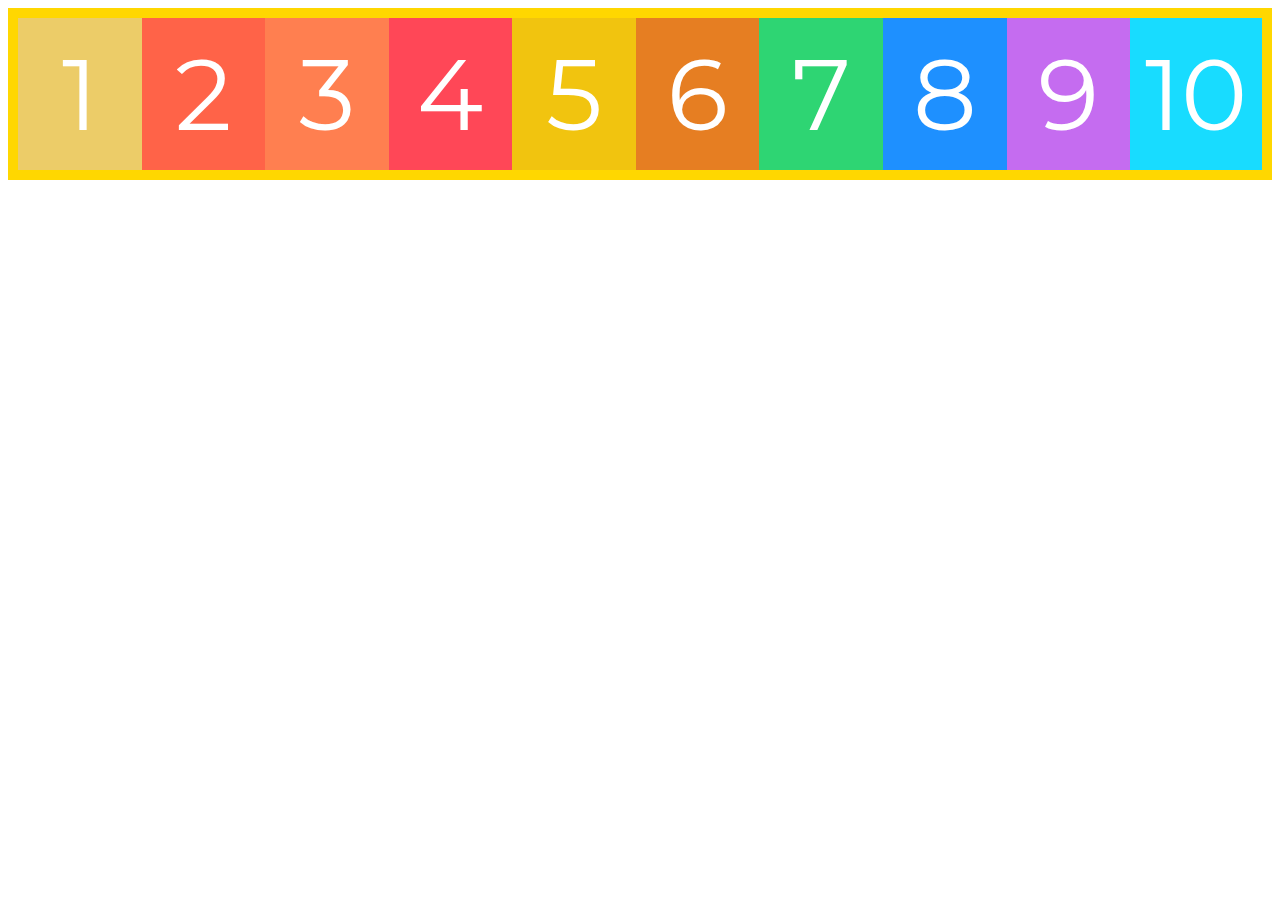
<file: Day 3 - FlexBox/flexbox/index.html>
<!DOCTYPE html>
<html lang="en">
<head>
    <link rel="stylesheet" href="style/style.css">
    <title>Flexbox</title>
</head>
<body>
    <div class="container">
        <div class="box box1">1</div>
        <div class="box box2">2</div>
        <div class="box box3">3</div>
        <div class="box box4">4</div>
        <div class="box box5">5</div>
        <div class="box box6">6</div>
        <div class="box box7">7</div>
        <div class="box box8">8</div>
        <div class="box box9">9</div>
        <div class="box box10">10</div>
    </div>
</body>
</html>
</file>
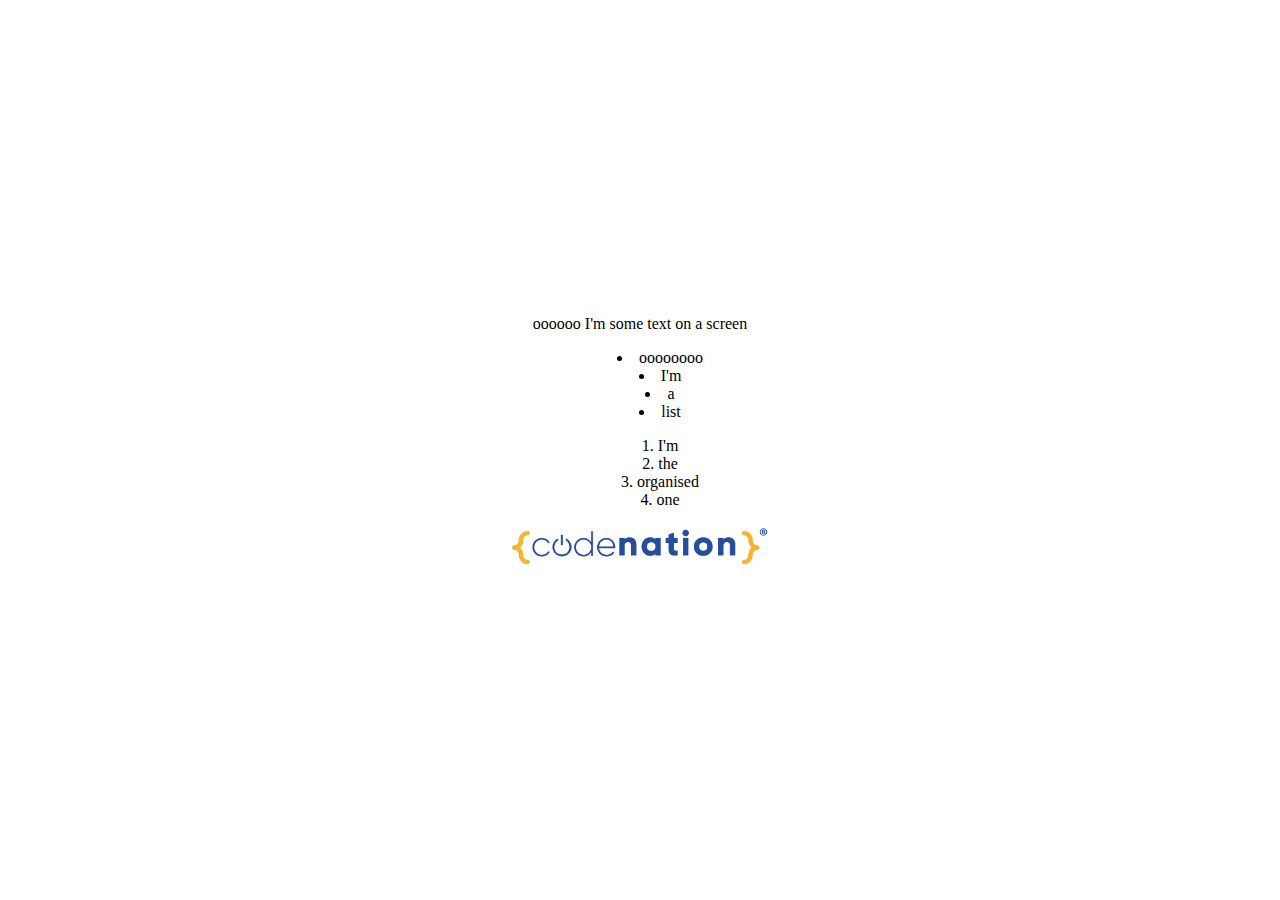
<file: Day 3 - FlexBox/website-template/index.html>
<!DOCTYPE html>
<html lang="en">
<head>
    <meta charset="UTF-8">
    <title>HTML Template</title>
    <link rel="stylesheet" href="styles/style.css">
</head>
<body>
    <div id="container">
        <p>oooooo I'm some text on a screen</p>
        <ul>
            <li>oooooooo</li>
            <li>I'm</li>
            <li>a</li>
            <li>list</li>
        </ul>
        <ol>
            <li>I'm</li>
            <li>the</li>
            <li>organised</li>
            <li>one</li>
        </ol>
        <img id="cnlogo" src="images/CN.png">
    </div>
</body>
</html>
</file>
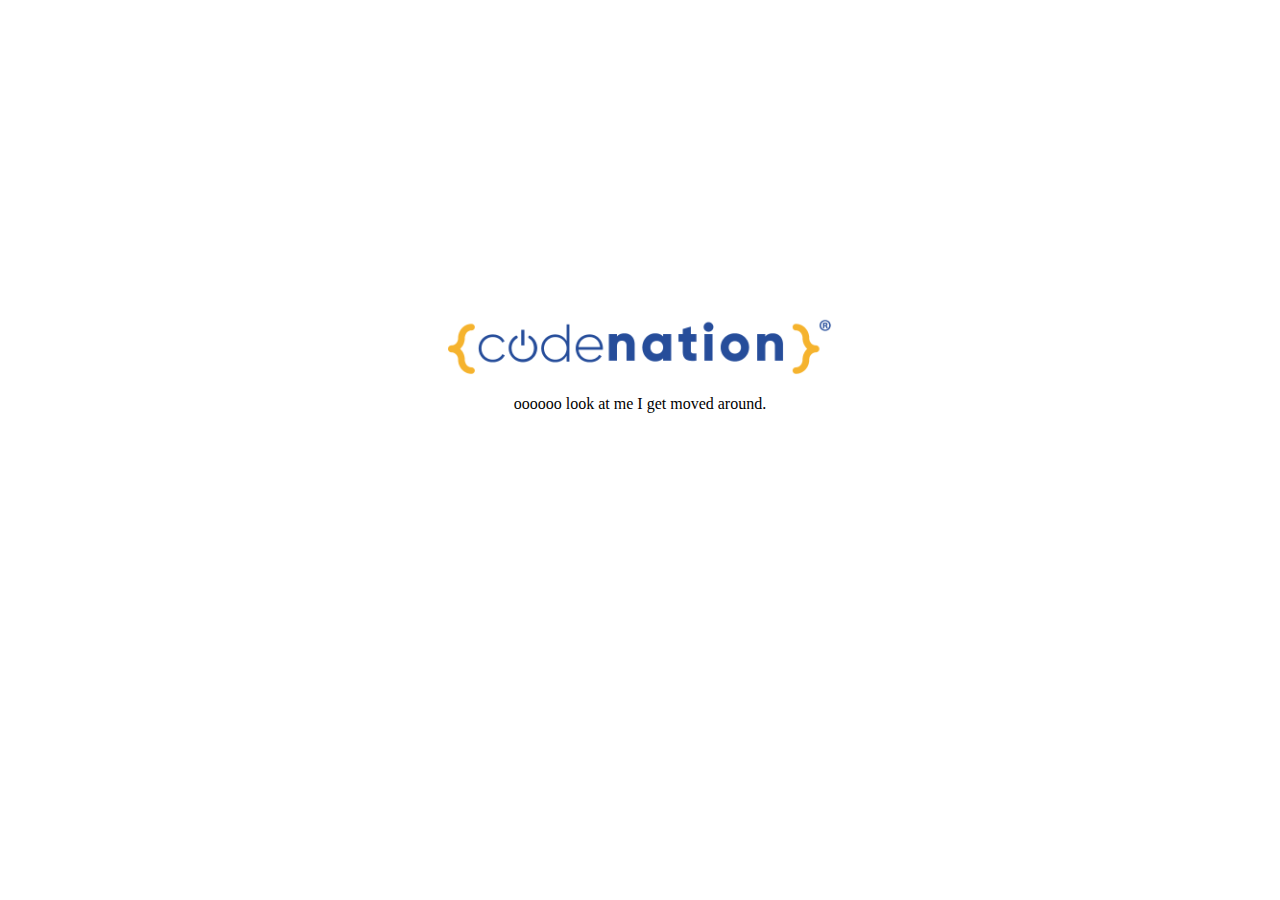
<file: Day 4 - Animations/animationsExamples/example1/index.html>
<!DOCTYPE html>
<html lang="en">
<head>
    <meta charset="UTF-8">
    <title>Expanding logo</title>
    <link rel="stylesheet" href="styles/style.css">
</head>
<body>
    <div id="logocontainer">
        <img id="cnlogo" src="images/CN.png">
        <p>oooooo look at me I get moved around.</p>
    </div>
</body>
</html>
</file>
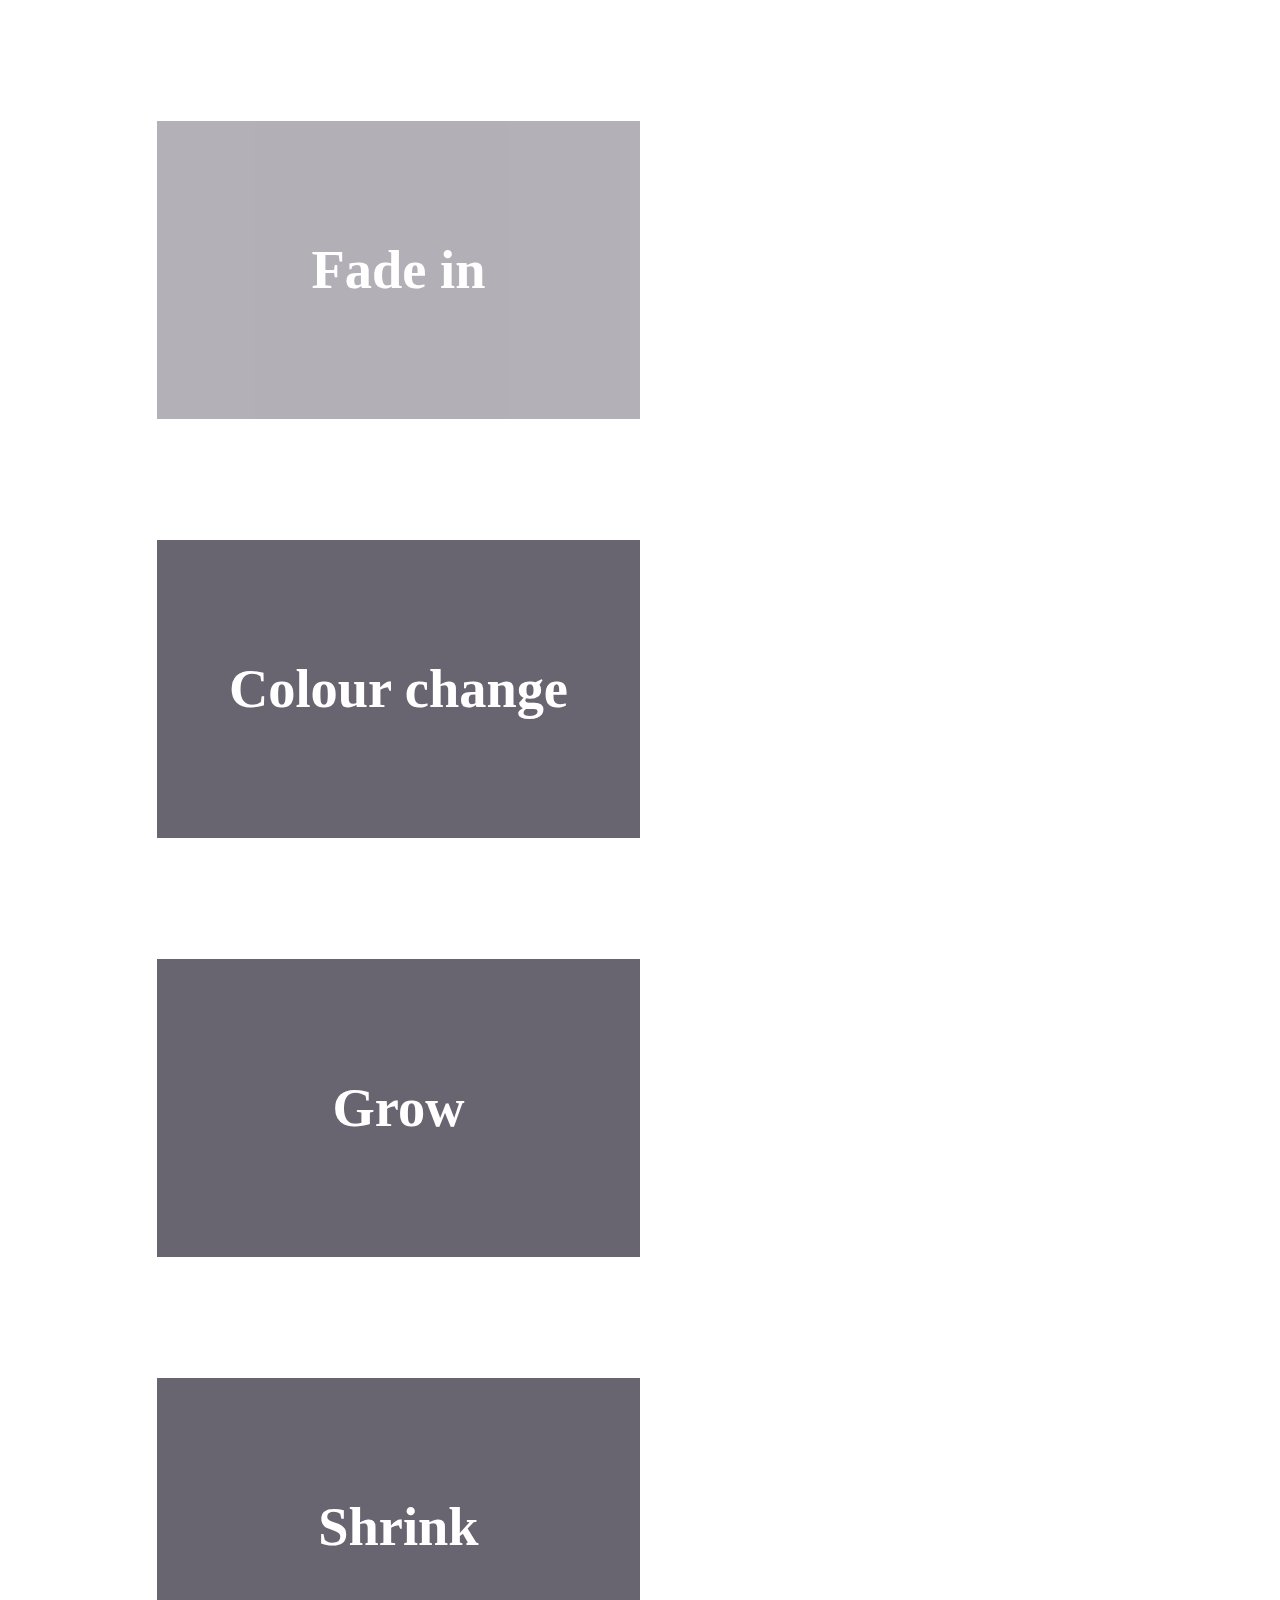
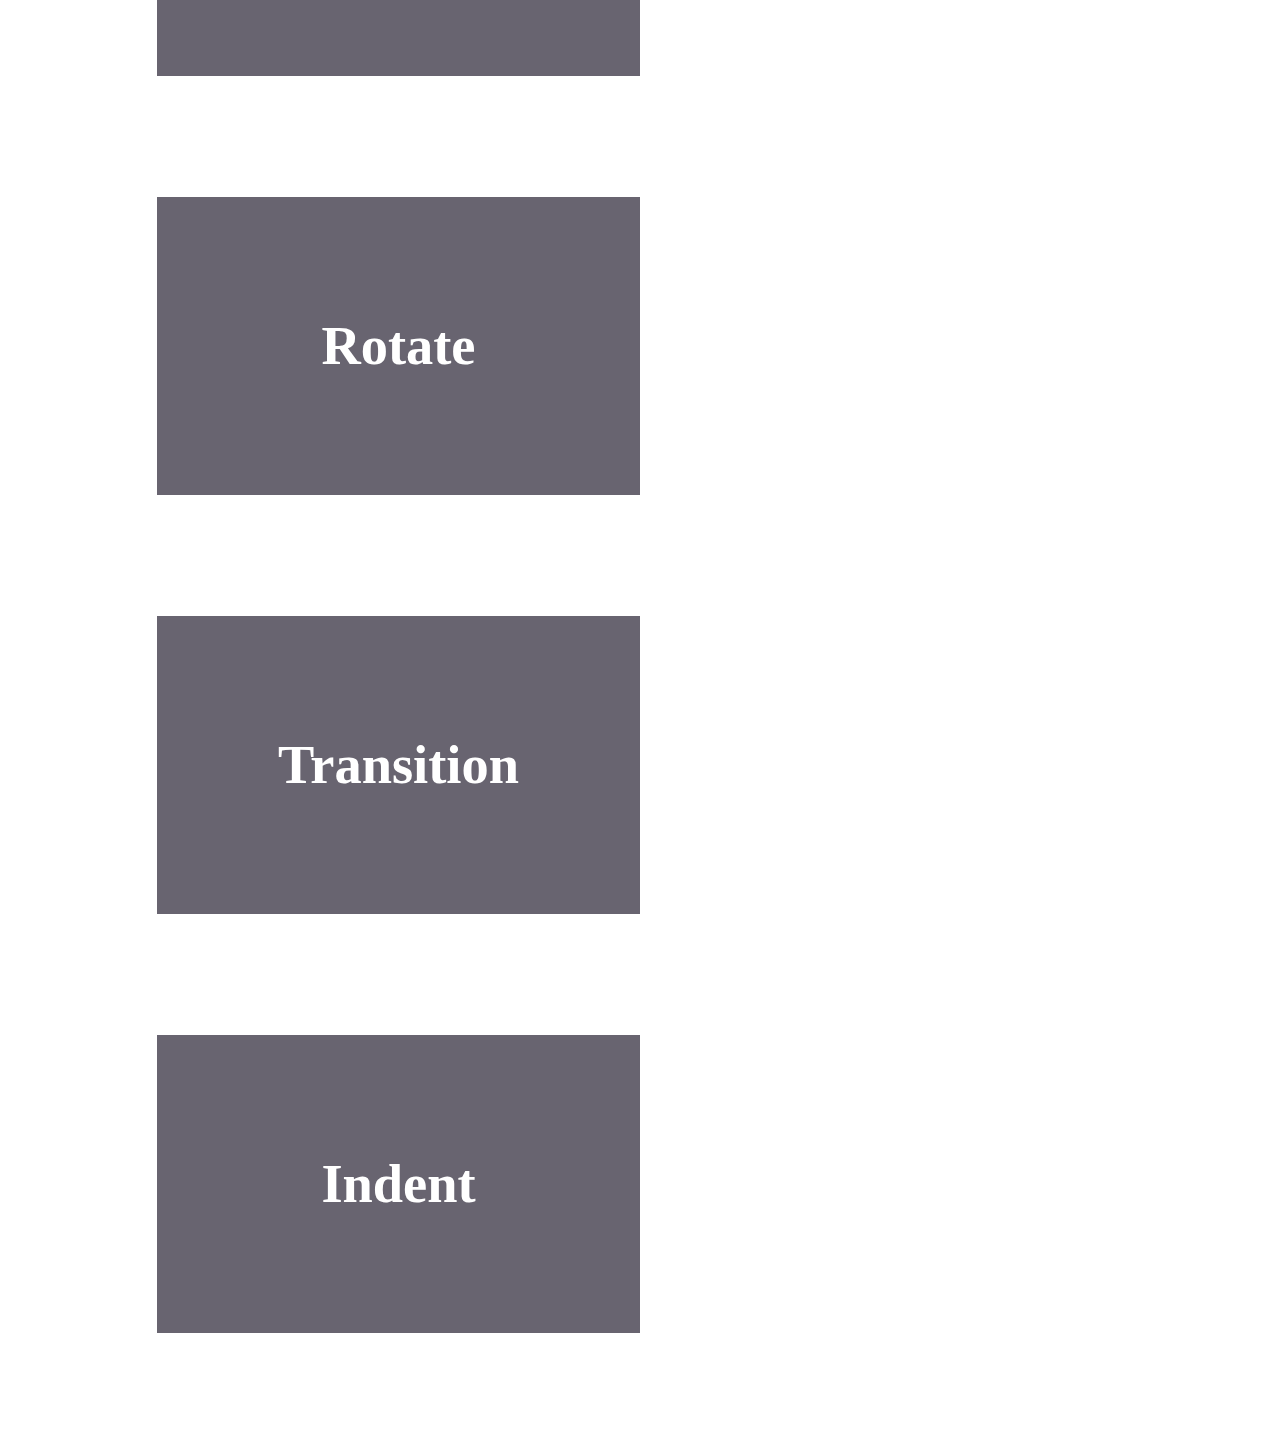
<file: Day 4 - Animations/animationsExamples/example2/index.html>
<!DOCTYPE html>
<html lang="en">
<head>
    <meta charset="UTF-8">
    <title>Many buttons</title>
    <link rel="stylesheet" href="styles/style.css">
</head>
<body>
    <div class="fade">Fade in</div>
    <div class="colour">Colour change</div>
    <div class="grow">Grow</div>
    <div class="shrink">Shrink</div>
    <div class="rotate">Rotate</div>
    <div class="squaretocircle">Transition</div>
    <div class="indent">Indent</div>
</body>
</html>
</file>
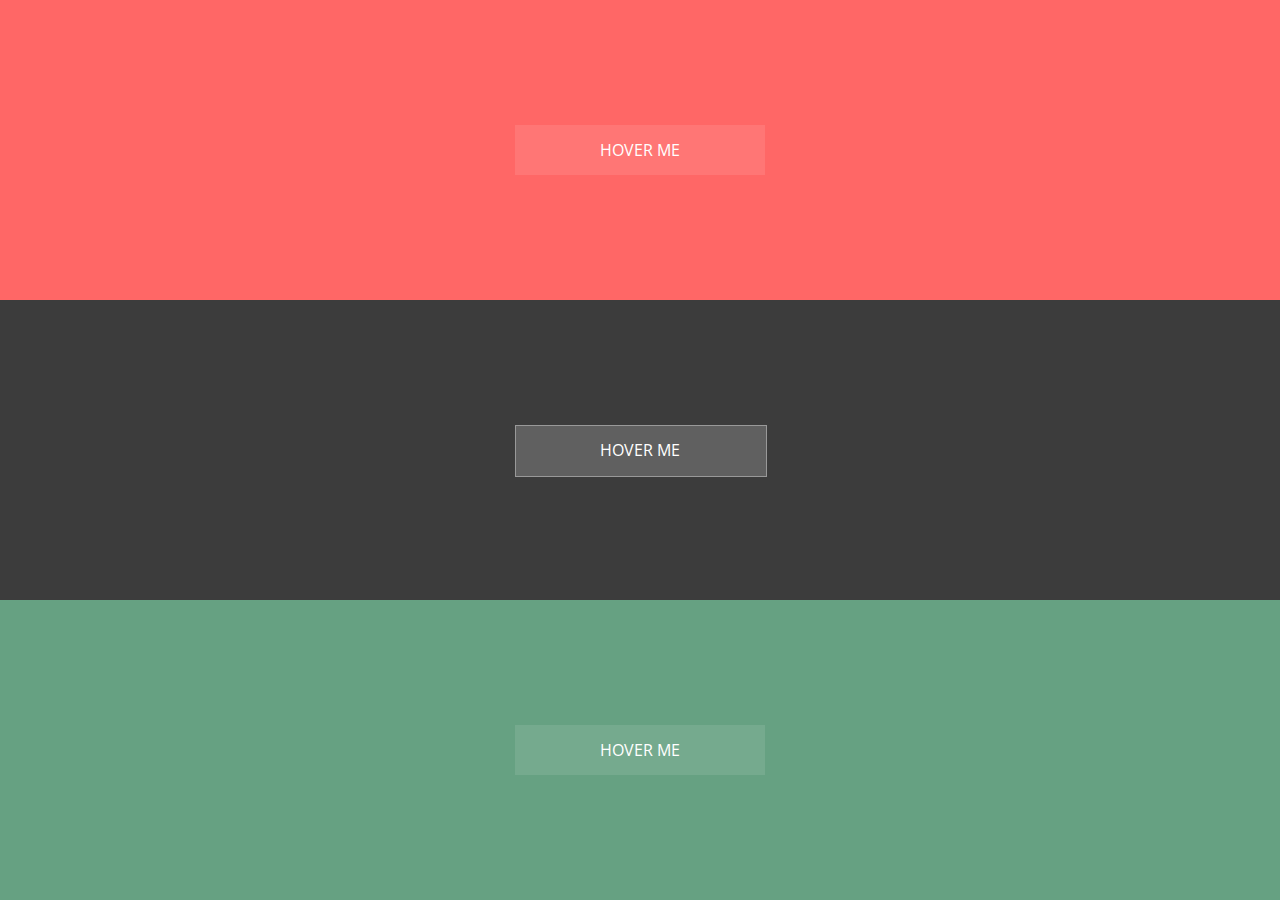
<file: Day 4 - Animations/animationsExamples/example3/index.html>
<!DOCTYPE html>
<html lang="en">
<head>
    <meta charset="UTF-8">
    <title>Better buttons</title>
    <link rel="stylesheet" href="styles/style.css">
</head>
<body>
<div class="box-1">
    <div class="btn btn-one">
      <span>HOVER ME</span>
    </div>
  </div>
  <div class="box-2">
    <div class="btn btn-two">
      <span>HOVER ME</span>
    </div>
  </div>
  <div class="box-3">
    <div class="btn btn-three">
      <span>HOVER ME</span>
    </div>
  </div>
</body>
</html>
</file>
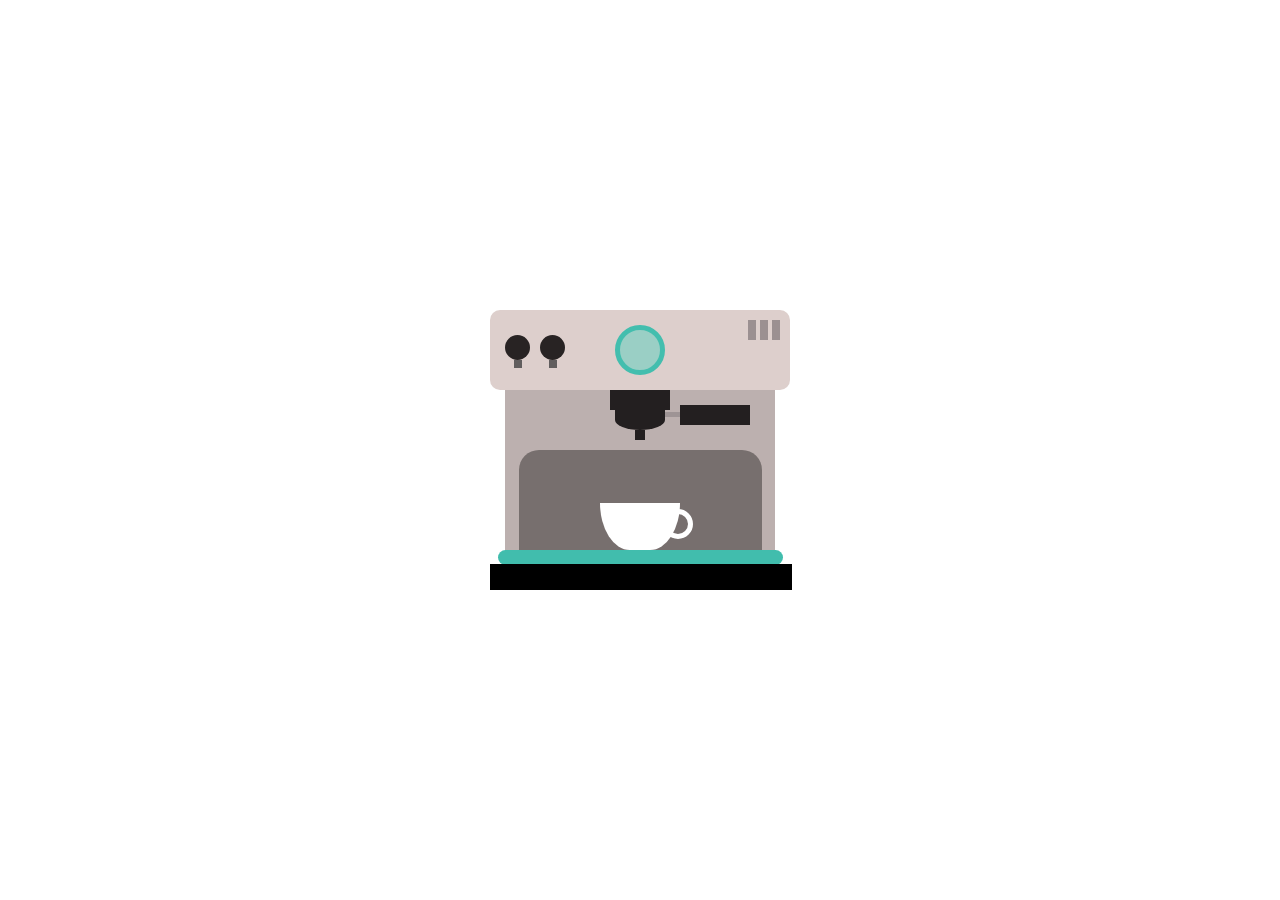
<file: Day 4 - Animations/animationsExamples/ridiculous-example1/index.html>
<!DOCTYPE html>
<html lang="en">
<head>
    <meta charset="UTF-8">
    <title>Bit of fun</title>
    <link rel="stylesheet" href="styles/style.css">
</head>
<body>
    <div class="container">
        <div class="coffee-header">
          <div class="coffee-header__buttons coffee-header__button-one"></div>
          <div class="coffee-header__buttons coffee-header__button-two"></div>
          <div class="coffee-header__display"></div>
          <div class="coffee-header__details"></div>
        </div>
        <div class="coffee-medium">
          <div class="coffe-medium__exit"></div>
          <div class="coffee-medium__arm"></div>
          <div class="coffee-medium__liquid"></div>
          <div class="coffee-medium__smoke coffee-medium__smoke-one"></div>
          <div class="coffee-medium__smoke coffee-medium__smoke-two"></div>
          <div class="coffee-medium__smoke coffee-medium__smoke-three"></div>
          <div class="coffee-medium__smoke coffee-medium__smoke-for"></div>
          <div class="coffee-medium__cup"></div>
        </div>
        <div class="coffee-footer"></div>
    </div>
</body>
</html>
</file>
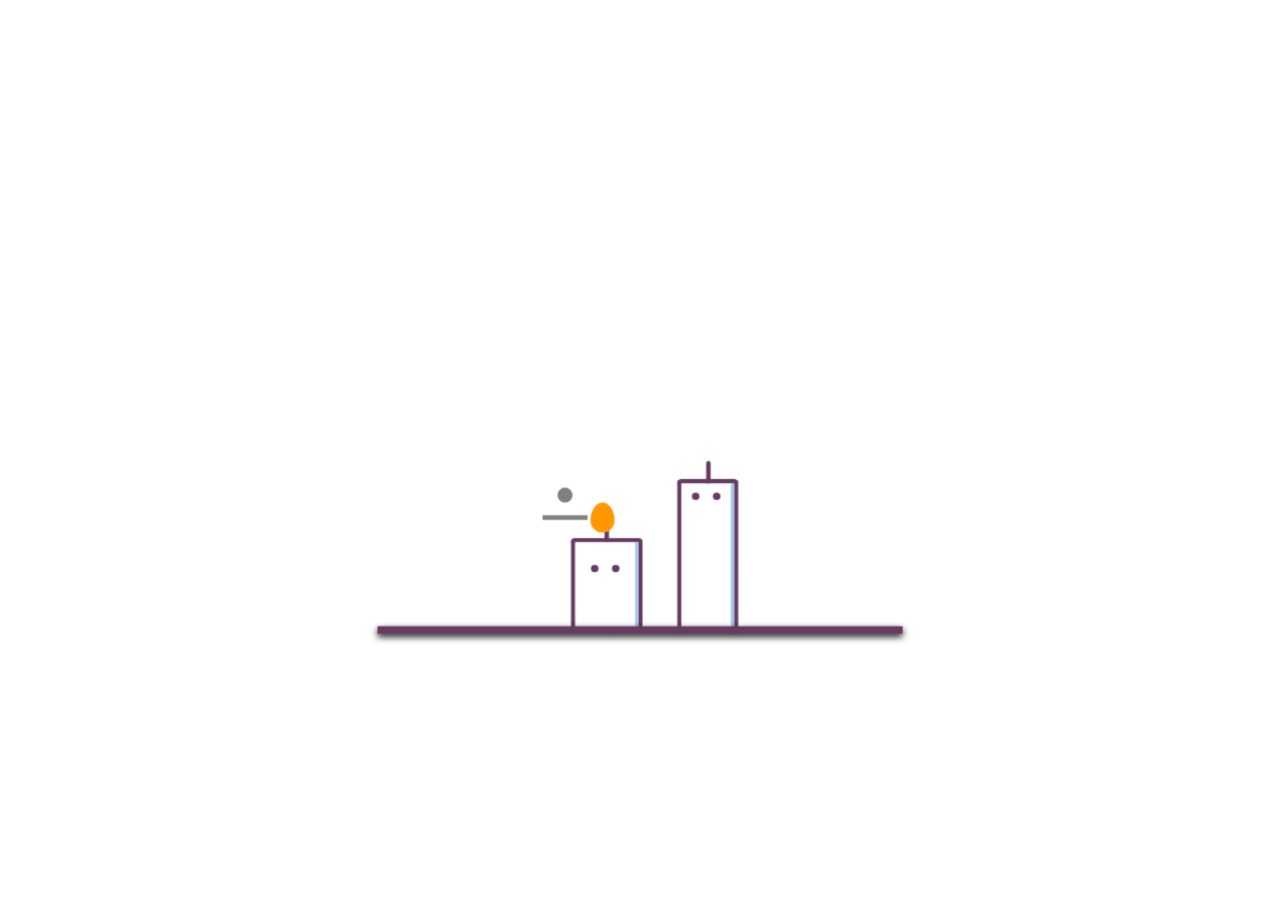
<file: Day 4 - Animations/animationsExamples/ridiculous-example2/index.html>
<!DOCTYPE html>
<html lang="en">
<head>
    <meta charset="UTF-8">
    <title>Bit of fun</title>
    <link rel="stylesheet" href="styles/style.css">
</head>
<body>
  <div class="wrapper">
    <div class="candles">
      <div class="light__wave"></div>
      <div class="candle1">
        <div class="candle1__body">
          <div class="candle1__eyes">
            <span class="candle1__eyes-one"></span>
            <span class="candle1__eyes-two"></span>
          </div>
          <div class="candle1__mouth"></div>
        </div>
        <div class="candle1__stick"></div>
      </div>
      <div class="candle2">
        <div class="candle2__body">
          <div class="candle2__eyes">
            <div class="candle2__eyes-one"></div>
            <div class="candle2__eyes-two"></div>
          </div>
        </div>
        <div class="candle2__stick"></div>
      </div>
      <div class="candle2__fire"></div>
      <div class="sparkles-one"></div>
      <div class="sparkles-two"></div>
      <div class="candle__smoke-one">
      </div>
      <div class="candle__smoke-two">
      </div>
    </div>
    <div class="floor">
    </div>
  </div>
</body>
</html>
</file>
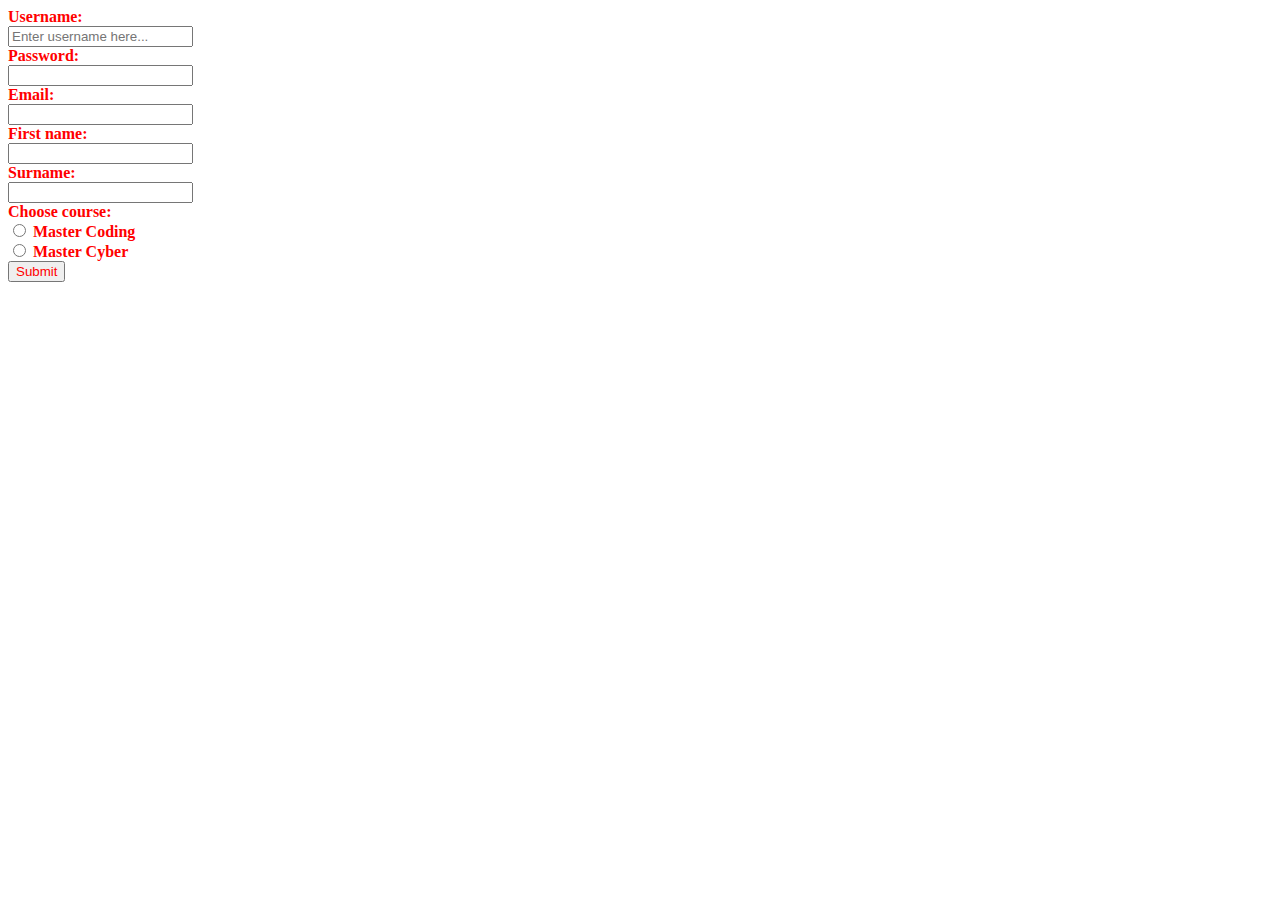
<file: Day 1 - IntroToHTMLandCSS/form.html>
<!--Activity 3-->
<!DOCTYPE html>
<html lang="en">
<head>
    <meta charset="UTF-8">
    <title>Form</title>
    <style>
        label {
            font-weight: bold;
        }

        * {
            color: red;
        }
    </style>
</head>
<body>
    <form>
        <label for="username">Username:</label> <br>
        <input type="text" id="username" placeholder="Enter username here..."> <br>
        <label for="password">Password:</label> <br>
        <input type="text" id="password"> <br>
        <label for="email">Email:</label> <br>
        <input type="text" id="email"> <br>
        <label for="fname">First name:</label> <br>
        <input type="text" id="fname"> <br>
        <label for="sname">Surname:</label> <br>
        <input type="text" id="sname"> <br>
        <label for="course">Choose course:</label> <br>
        <input type="radio" id="coding" value="MasterCoding" name="course">
        <label for="coding">Master Coding</label> <br>
        <input type="radio" id="cyber" value="MasterCyber" name="course"> 
        <label for="cyber">Master Cyber</label> <br>
        <input type="submit">
    </form>
</body>
</html>
</file>
<file: Day 3 - FlexBox/flexbox/style/style.css>
@import url('https://fonts.googleapis.com/css?family=Montserrat+Alternates:900');

/* This is the base template file - please use the supplied slides to experiment */
* {box-sizing: border-box;}

.box {
    color: white;
    font-size: 100px;
    font-family: 'Montserrat Alternates', sans-serif;
    text-align: center;
    padding: 15px;
    /* width: 33.3333%; */
    flex: 1;
}
  
/* Colours for each box */
.box1 { background:#eccc68;}
.box2 { background:#ff6348;}
.box3 { background:#ff7f50;}
.box4 { background:#ff4757;}
.box5 { background:#f1c40f;}
.box6 { background:#e67e22;}
.box7 { background:#2ed573;}
.box8 { background:#1e90ff;}
.box9 { background:#c56cf0;}
.box10 { background:#18dcff;}

.container {
    display: flex;
    border: 10px solid gold;
    /* height: 100vh;
    flex-wrap: wrap; */
    
}
</file>
<file: Day 3 - FlexBox/website-template/styles/style.css>
#container {
text-align: center;
margin-top: 35vh;
}

#cnlogo {
    width: 20vw;
}

ul, ol {
    list-style-position: inside;
    text-align: center;
  }
</file>
<file: Day 4 - Animations/animationsExamples/example1/styles/style.css>
#logocontainer {
text-align: center;
margin-top: 35vh;
}

#cnlogo {
  /* this is for the animation */
  animation-name: logoanimation;
  animation-duration: 2s;
  animation-direction: alternate;
  animation-iteration-count: infinite;
  animation-timing-function: linear;
  
  /* this is for everything else */
  width: 30vw;
  border-radius: 10px;
  left: 0; 
  right: 0; 
  margin-left: auto;
  margin-right: auto; 

}

@keyframes logoanimation {
  from {
    opacity: 100%;
    width: 30vw;
  }
  to {
    opacity: 0%;
    width: 50px;
  }
}
</file>
<file: Day 4 - Animations/animationsExamples/example2/styles/style.css>
div {
  margin: 121px 149px;
  width: 483px;
  height: 298px;
  background: #686470;
  color: #fff;
  font-family: Lato;
  font-weight: 900;
  font-size: 3.4em;
  text-align: center;
  line-height: 298px;
  transition: all 0.3s;
}

.fade
{
        opacity:0.5;
}
.fade:hover
{
        opacity:1;
}

.colour:hover
{
        background:#f99d00;
}

.grow:hover
{
        -webkit-transform: scale(1.3);
        -ms-transform: scale(1.3);
        transform: scale(1.3);
}

.shrink:hover
{
        -webkit-transform: scale(0.8);
        -ms-transform: scale(0.8);
        transform: scale(0.8);
}

.rotate:hover
{
        -webkit-transform: rotateZ(-30deg);
        -ms-transform: rotateZ(-30deg);
        transform: rotateZ(-30deg);
}

.squaretocircle:hover
{
        border-radius:50%;
}

.indent:hover
{
        box-shadow: inset 0 0 0 25px #f99d00;
}
</file>
<file: Day 4 - Animations/animationsExamples/example3/styles/style.css>
@import 'https://fonts.googleapis.com/css?family=Open+Sans+Condensed:300';

html,
body {
  width: 100%;
  height: 100%;
  overflow: hidden;
  margin: 0;
  display: flex;
  flex-direction: column;
  flex-wrap: wrap;
  font-family: 'Open Sans Condensed', sans-serif;
}

div[class*=box] {
	height: 33.33%;
	width: 100%; 
  display: flex;
  justify-content: center;
  align-items: center;
}

.box-1 { background-color: #FF6766; }
.box-2 { background-color: #3C3C3C; }
.box-3 { background-color: #66A182; }

.btn {
	line-height: 50px;
	height: 50px;
	text-align: center;
	width: 250px;
	cursor: pointer;
}

/* Button 1*/
.btn-one {
	color: #FFF;
	transition: all 0.3s;
	position: relative;
}
.btn-one span {
	transition: all 0.3s;
}
.btn-one::before {
	content: '';
	position: absolute;
	bottom: 0;
	left: 0;
	width: 100%;
	height: 100%;
	z-index: 1;
	opacity: 0;
	transition: all 0.3s;
	border-top-width: 1px;
	border-bottom-width: 1px;
	border-top-style: solid;
	border-bottom-style: solid;
	border-top-color: rgba(255,255,255,0.5);
	border-bottom-color: rgba(255,255,255,0.5);
	transform: scale(0.1, 1);
}
.btn-one:hover span {
	letter-spacing: 2px;
}
.btn-one:hover::before {
	opacity: 1;	
	transform: scale(1, 1);	
}
.btn-one::after {
	content: '';
	position: absolute;
	bottom: 0;
	left: 0;
	width: 100%;
	height: 100%;
	z-index: 1;
	transition: all 0.3s;
	background-color: rgba(255,255,255,0.1);
}
.btn-one:hover::after {
	opacity: 0;	
	transform: scale(0.1, 1);
}


/* Button 2*/
.btn-two {
	color: #FFF;
	transition: all 0.5s;
	position: relative;	
}
.btn-two span {
	z-index: 2;	
	display: block;
	position: absolute;
	width: 100%;
	height: 100%;	
}
.btn-two::before {
	content: '';
	position: absolute;
	top: 0;
	left: 0;
	width: 100%;
	height: 100%;
	z-index: 1;
	transition: all 0.5s;
	border: 1px solid rgba(255,255,255,0.2);
	background-color: rgba(255,255,255,0.1);
}
.btn-two::after {
	content: '';
	position: absolute;
	top: 0;
	left: 0;
	width: 100%;
	height: 100%;
	z-index: 1;
	transition: all 0.5s;
	border: 1px solid rgba(255,255,255,0.2);
	background-color: rgba(255,255,255,0.1);
}
.btn-two:hover::before {
  transform: rotate(-45deg);
  background-color: rgba(255,255,255,0);
}
.btn-two:hover::after {
  transform: rotate(45deg);
  background-color: rgba(255,255,255,0);
}


/* Button 3*/
.btn-three {
	color: #FFF;
	transition: all 0.5s;
	position: relative;
}
.btn-three::before {
	content: '';
	position: absolute;
	top: 0;
	left: 0;
	width: 100%;
	height: 100%;
	z-index: 1;
	background-color: rgba(255,255,255,0.1);
	transition: all 0.3s;
}
.btn-three:hover::before {
	opacity: 0 ;
	transform: scale(0.5,0.5);
}
.btn-three::after {
	content: '';
	position: absolute;
	top: 0;
	left: 0;
	width: 100%;
	height: 100%;
	z-index: 1;
	opacity: 0;
	transition: all 0.3s;
	border: 1px solid rgba(255,255,255,0.5);
	transform: scale(1.2,1.2);
}
.btn-three:hover::after {
	opacity: 1;
	transform: scale(1,1);
}
</file>
<file: Day 4 - Animations/animationsExamples/ridiculous-example1/styles/style.css>
.container {
  width: 300px;
  height: 280px;
  position: absolute;
  top: calc(50% - 140px);
  left: calc(50% - 150px);
}
.coffee-header {
  width: 100%;
  height: 80px;
  position: absolute;
  top: 0;
  left: 0;
  background-color: #ddcfcc;
  border-radius: 10px;
}
.coffee-header__buttons {
  width: 25px;
  height: 25px;
  position: absolute;
  top: 25px;
  background-color: #282323;
  border-radius: 50%;
}
.coffee-header__buttons::after {
  content: "";
  width: 8px;
  height: 8px;
  position: absolute;
  bottom: -8px;
  left: calc(50% - 4px);
  background-color: #615e5e;
}
.coffee-header__button-one {
  left: 15px;
}
.coffee-header__button-two {
  left: 50px;
}
.coffee-header__display {
  width: 50px;
  height: 50px;
  position: absolute;
  top: calc(50% - 25px);
  left: calc(50% - 25px);
  border-radius: 50%;
  background-color: #9acfc5;
  border: 5px solid #43beae;
  box-sizing: border-box;
}
.coffee-header__details {
  width: 8px;
  height: 20px;
  position: absolute;
  top: 10px;
  right: 10px;
  background-color: #9b9091;
  box-shadow: -12px 0 0 #9b9091, -24px 0 0 #9b9091;
}
.coffee-medium {
  width: 90%;
  height: 160px;
  position: absolute;
  top: 80px;
  left: calc(50% - 45%);
  background-color: #bcb0af;
}
.coffee-medium:before {
  content: "";
  width: 90%;
  height: 100px;
  background-color: #776f6e;
  position: absolute;
  bottom: 0;
  left: calc(50% - 45%);
  border-radius: 20px 20px 0 0;
}
.coffe-medium__exit {
  width: 60px;
  height: 20px;
  position: absolute;
  top: 0;
  left: calc(50% - 30px);
  background-color: #231f20;
}
.coffe-medium__exit::before {
  content: "";
  width: 50px;
  height: 20px;
  border-radius: 0 0 50% 50%;
  position: absolute;
  bottom: -20px;
  left: calc(50% - 25px);
  background-color: #231f20;
}
.coffe-medium__exit::after {
  content: "";
  width: 10px;
  height: 10px;
  position: absolute;
  bottom: -30px;
  left: calc(50% - 5px);
  background-color: #231f20;
}
.coffee-medium__arm {
  width: 70px;
  height: 20px;
  position: absolute;
  top: 15px;
  right: 25px;
  background-color: #231f20;
}
.coffee-medium__arm::before {
  content: "";
  width: 15px;
  height: 5px;
  position: absolute;
  top: 7px;
  left: -15px;
  background-color: #9e9495;
}
.coffee-medium__cup {
  width: 80px;
  height: 47px;
  position: absolute;
  bottom: 0;
  left: calc(50% - 40px);
  background-color: #FFF;
  border-radius: 0 0 70px 70px / 0 0 110px 110px;
}
.coffee-medium__cup::after {
  content: "";
  width: 20px;
  height: 20px;
  position: absolute;
  top: 6px;
  right: -13px;
  border: 5px solid #FFF;
  border-radius: 50%;
}
@keyframes liquid {
  0% {
    height: 0px;  
    opacity: 1;
  }
  5% {
    height: 0px;  
    opacity: 1;
  }
  20% {
    height: 62px;  
    opacity: 1;
  }
  95% {
    height: 62px;
    opacity: 1;
  }
  100% {
    height: 62px;
    opacity: 0;
  }
}
.coffee-medium__liquid {
  width: 6px;
  height: 63px;
  opacity: 0;
  position: absolute;
  top: 50px;
  left: calc(50% - 3px);
  background-color: #74372b;
  animation: liquid 4s 4s linear infinite;
}
.coffee-medium__smoke {
  width: 8px;
  height: 20px;
  position: absolute;  
  border-radius: 5px;
  background-color: #b3aeae;
}
@keyframes smokeOne {
  0% {
    bottom: 20px;
    opacity: 0;
  }
  40% {
    bottom: 50px;
    opacity: .5;
  }
  80% {
    bottom: 80px;
    opacity: .3;
  }
  100% {
    bottom: 80px;
    opacity: 0;
  }
}
@keyframes smokeTwo {
  0% {
    bottom: 40px;
    opacity: 0;
  }
  40% {
    bottom: 70px;
    opacity: .5;
  }
  80% {
    bottom: 80px;
    opacity: .3;
  }
  100% {
    bottom: 80px;
    opacity: 0;
  }
}
.coffee-medium__smoke-one {
  opacity: 0;
  bottom: 50px;
  left: 102px;
  animation: smokeOne 3s 4s linear infinite;
}
.coffee-medium__smoke-two {
  opacity: 0;
  bottom: 70px;
  left: 118px;
  animation: smokeTwo 3s 5s linear infinite;
}
.coffee-medium__smoke-three {
  opacity: 0;
  bottom: 65px;
  right: 118px;
  animation: smokeTwo 3s 6s linear infinite;
}
.coffee-medium__smoke-for {
  opacity: 0;
  bottom: 50px;
  right: 102px;
  animation: smokeOne 3s 5s linear infinite;
}
.coffee-footer {
  width: 95%;
  height: 15px;
  position: absolute;
  bottom: 25px;
  left: calc(50% - 47.5%);
  background-color: #41bdad;
  border-radius: 10px;
}
.coffee-footer::after {
  content: "";
  width: 106%;
  height: 26px;
  position: absolute;
  bottom: -25px;
  left: -8px;
  background-color: #000;
}
</file>
<file: Day 4 - Animations/animationsExamples/ridiculous-example2/styles/style.css>
body {
  background-color: #FFF;
  animation: change-background 3s infinite linear;
}

.wrapper {
  position: absolute;
  left: 50%;
  top: 70%;
  transform: scale(1.5, 1.5) translate(-50%, -50%);
}

.floor {
  position: absolute;
  left: 50%;
  top: 50%;
  width: 350px;
  height: 5px;
  background: #673C63;
  transform: translate(-50%, -50%);
  box-shadow: 0px 2px 5px #111;
  z-index: 2;
}

.candles {
  position: absolute;
  left: 50%;
  top: 50%;
  width: 250px;
  height: 150px;
  transform: translate(-50%, -100%);
  z-index: 1;
}

.candle1 {
  position: absolute;
  left: 50%;
  top: 50%;
  width: 35px;
  height: 100px;
  background: #fff;
  border: 3px solid #673C63;
  border-bottom: 0px;
  border-radius: 3px;
  transform-origin: center right;
  transform: translate(60%, -25%);
  box-shadow: -2px 0px 0px #95c6f2 inset;
  animation: expand-body 3s infinite linear;
}

.candle1__stick, .candle2__stick {
  position: absolute;
  left: 50%;
  top: 0%;
  width: 3px;
  height: 15px;
  background: #673C63;
  border-radius: 8px;
  transform: translate(-50%, -100%);
}

.candle2__stick {
  height: 12px;
  transform-origin: bottom center;
  animation: stick-animation 3s infinite linear;
}

.candle1__eyes, .candle2__eyes {
  position: absolute;
  left: 50%;
  top: 0%;
  width: 35px;
  height: 30px;
  transform: translate(-50%, 0%);
}

.candle1__eyes-one {
  position: absolute;
  left: 30%;
  top: 20%;
  width: 5px;
  height: 5px;
  border-radius: 100%;
  background: #673C63;
  transform: translate(-70%, 0%);
  animation: blink-eyes 3s infinite linear;
}

.candle1__eyes-two {
  position: absolute;
  left: 70%;
  top: 20%;
  width: 5px;
  height: 5px;
  border-radius: 100%;
  background: #673C63;
  transform: translate(-70%, 0%);
  animation: blink-eyes 3s infinite linear;
}

.candle1__mouth {
  position: absolute;
  left: 40%;
  top: 20%;
  width: 0px;
  height: 0px;
  border-radius: 20px;
  background: #673C63;
  transform: translate(-50%, -50%);
  animation: uff 3s infinite linear;
}

.candle__smoke-one {
  position: absolute;
  left: 30%;
  top: 50%;
  width: 30px;
  height: 3px;
  background: grey;
  transform: translate(-50%, -50%);
  animation: move-left 3s infinite linear;
}

.candle__smoke-two {
  position: absolute;
  left: 30%;
  top: 40%;
  width: 10px;
  height: 10px;
  border-radius: 10px;
  background: grey;
  transform: translate(-50%, -50%);
  animation: move-top 3s infinite linear;
}

.candle2 {
  position: absolute;
  left: 20%;
  top: 65%;
  width: 42px;
  height: 60px;
  background: #fff;
  border: 3px solid #673C63;
  border-bottom: 0px;
  border-radius: 3px;
  transform: translate(60%, -15%);
  transform-origin: center right;
  box-shadow: -2px 0px 0px #95c6f2 inset;
  animation: shake-left 3s infinite linear;
}

.candle2__eyes-one {
  position: absolute;
  left: 30%;
  top: 50%;
  width: 5px;
  height: 5px;
  display: inline-block;
  border: 0px solid #673C63;
  border-radius: 100%;
  float: left;
  background: #673C63;
  transform: translate(-80%, 0%);
  animation: changeto-lower 3s infinite linear;
}

.candle2__eyes-two {
  position: absolute;
  left: 70%;
  top: 50%;
  width: 5px;
  height: 5px;
  display: inline-block;
  border: 0px solid #673C63;
  border-radius: 100%;
  float: left;
  background: #673C63;
  transform: translate(-80%, 0%);
  animation: changeto-greater 3s infinite linear;
}

.light__wave {
  position: absolute;
  top: 35%;
  left: 35%;
  width: 75px;
  height: 75px;
  border-radius: 100%;
  z-index: 0;
  transform: translate(-25%, -50%) scale(2.5, 2.5);
  border: 2px solid rgba(255, 255, 255, 0.2);
  animation: expand-light 3s infinite linear;
}

.candle2__fire {
  position: absolute;
  top: 50%;
  left: 40%;
  display: block;
  width: 16px;
  height: 20px;
  background-color: red;
  border-radius: 50% 50% 50% 50% / 60% 60% 40% 40%;
  background: #FF9800;
  transform: translate(-50%, -50%);
  animation: dance-fire 3s infinite linear;
}

@keyframes blink-eyes {
  0%,35% {
    opacity: 1;
    transform: translate(-70%, 0%);
  }
  36%,39% {
    opacity: 0;
    transform: translate(-70%, 0%);
  }
  40% {
    opacity: 1;
    transform: translate(-70%, 0%);
  }
  50%,65% {
    transform: translate(-140%, 0%);
  }
  66% {
    transform: translate(-70%, 0%);
  }
}
@keyframes expand-body {
  0%,40% {
    transform: scale(1, 1) translate(60%, -25%);
  }
  45%,55% {
    transform: scale(1.1, 1.1) translate(60%, -28%);
  }
  60% {
    transform: scale(0.89, 0.89) translate(60%, -25%);
  }
  65% {
    transform: scale(1, 1) translate(60%, -25%);
  }
  70% {
    transform: scale(0.95, 0.95) translate(60%, -25%);
  }
  75% {
    transform: scale(1, 1) translate(60%, -25%);
  }
}
@keyframes uff {
  0%,40% {
    width: 0px;
    height: 0px;
  }
  50%,54% {
    width: 15px;
    height: 15px;
    left: 30%;
  }
  59% {
    width: 5px;
    height: 5px;
    left: 20%;
  }
  62% {
    width: 2px;
    height: 2px;
    left: 20%;
  }
  67% {
    width: 0px;
    height: 0px;
    left: 30%;
  }
}
@keyframes change-background {
  0%,59%,98%,100% {
    background: #FFF;
  }
  61%,97% {
    background: #000;
  }
}
@keyframes move-left {
  0%,59%,100% {
    width: 0px;
    left: 40%;
  }
  60% {
    width: 30px;
    left: 30%;
  }
  68% {
    width: 0px;
    left: 20%;
  }
}
@keyframes move-top {
  0%,64%,100% {
    width: 0px;
    height: 0px;
    top: 0%;
  }
  65% {
    width: 10px;
    height: 10px;
    top: 40%;
    left: 40%;
  }
  80% {
    width: 0px;
    height: 0px;
    top: 20%;
  }
}
@keyframes shake-left {
  0%,40% {
    left: 20%;
    transform: translate(60%, -15%);
  }
  50%,54% {
    left: 20%;
    transform: translate(60%, -15%);
  }
  59% {
    left: 20%;
    transform: translate(60%, -15%);
  }
  62% {
    left: 18%;
    transform: translate(60%, -15%);
  }
  65% {
    left: 21%;
    transform: translate(60%, -15%);
  }
  67% {
    left: 20%;
    transform: translate(60%, -15%);
  }
  75% {
    left: 20%;
    transform: scale(1.15, 0.85) translate(60%, -15%);
    background: #fff;
    border-color: #673C63;
  }
  91% {
    left: 20%;
    transform: scale(1.18, 0.82) translate(60%, -10%);
    background: #F44336;
    border-color: #F44336;
    box-shadow: -2px 0px 0px #F44336 inset;
  }
  92% {
    left: 20%;
    transform: scale(0.85, 1.15) translate(60%, -15%);
  }
  95% {
    left: 20%;
    transform: scale(1.05, 0.95) translate(60%, -15%);
  }
  97% {
    left: 20%;
    transform: scale(1, 1) translate(60%, -15%);
  }
}
@keyframes stick-animation {
  0%,40% {
    left: 50%;
    top: 0%;
    transform: translate(-50%, -100%);
  }
  50%,54% {
    left: 50%;
    top: 0%;
    transform: translate(-50%, -100%);
  }
  59% {
    left: 50%;
    top: 0%;
    transform: translate(-50%, -100%);
  }
  62% {
    left: 50%;
    top: 0%;
    transform: rotateZ(-15deg) translate(-50%, -100%);
  }
  65% {
    left: 50%;
    top: 0%;
    transform: rotateZ(15deg) translate(-50%, -100%);
  }
  70% {
    left: 50%;
    top: 0%;
    transform: rotateZ(-5deg) translate(-50%, -100%);
  }
  72% {
    left: 50%;
    top: 0%;
    transform: rotateZ(5deg) translate(-50%, -100%);
  }
  74%,84% {
    left: 50%;
    top: 0%;
    transform: rotateZ(0deg) translate(-50%, -100%);
  }
  85% {
    transform: rotateZ(180deg) translate(0%, 120%);
  }
  92% {
    left: 50%;
    top: 0%;
    transform: translate(-50%, -100%);
  }
}
@keyframes expand-light {
  10%,29%,59%,89% {
    transform: translate(-25%, -50%) scale(0, 0);
    border: 2px solid rgba(255, 255, 255, 0);
  }
  90%,20%,50% {
    transform: translate(-25%, -50%) scale(1, 1);
  }
  95%,96%,26%,27%,56%,57% {
    transform: translate(-25%, -50%) scale(2, 2);
    border: 2px solid rgba(255, 255, 255, 0.5);
  }
  0%,28%,58%,100% {
    transform: translate(-25%, -50%) scale(2.5, 2.5);
    border: 2px solid rgba(255, 255, 255, 0.2);
  }
}
@keyframes dance-fire {
  59%,89% {
    left: 40%;
    width: 0px;
    height: 0px;
  }
  90%,0%,7%,15%,23%,31%,39%,47%,55% {
    left: 40.8%;
    width: 16px;
    height: 20px;
    background: #FFC107;
  }
  94%,3%,11%,19%,27%,35%,43%,51%,58% {
    left: 41.2%;
    width: 16px;
    height: 20px;
    background: #FF9800;
  }
}
@keyframes changeto-lower {
  0%,70%,90% {
    padding: 0px;
    display: inline-block;
    border-radius: 100%;
    background: #673C63;
    border-width: 0 0 0 0;
    border: 0px solid #673C63;
    transform: translate(-90%, 0%);
  }
  71%,89% {
    background: none;
    border: solid #673C63;
    border-radius: 0px;
    border-width: 0 2px 2px 0;
    display: inline-block;
    padding: 1px;
    float: left;
    transform-origin: bottom left;
    transform: rotate(-45deg) translate(-50%, -65%);
    -webkit-transform: rotate(-45deg) translate(-50%, -65%);
  }
}
@keyframes changeto-greater {
  0%,70%,90% {
    top: 50%;
    padding: 0px;
    display: inline-block;
    border-radius: 100%;
    background: #673C63;
    border-width: 0 0 0 0;
    border: 0px solid #673C63;
    transform: translate(-80%, 0%);
  }
  71%,89% {
    top: 30%;
    background: none;
    border: solid #673C63;
    border-radius: 0px;
    border-width: 0 2px 2px 0;
    display: inline-block;
    padding: 1px;
    float: left;
    transform-origin: bottom left;
    transform: rotate(135deg) translate(-80%, 20%);
    -webkit-transform: rotate(135deg) translate(-80%, 20%);
  }
}
</file>
